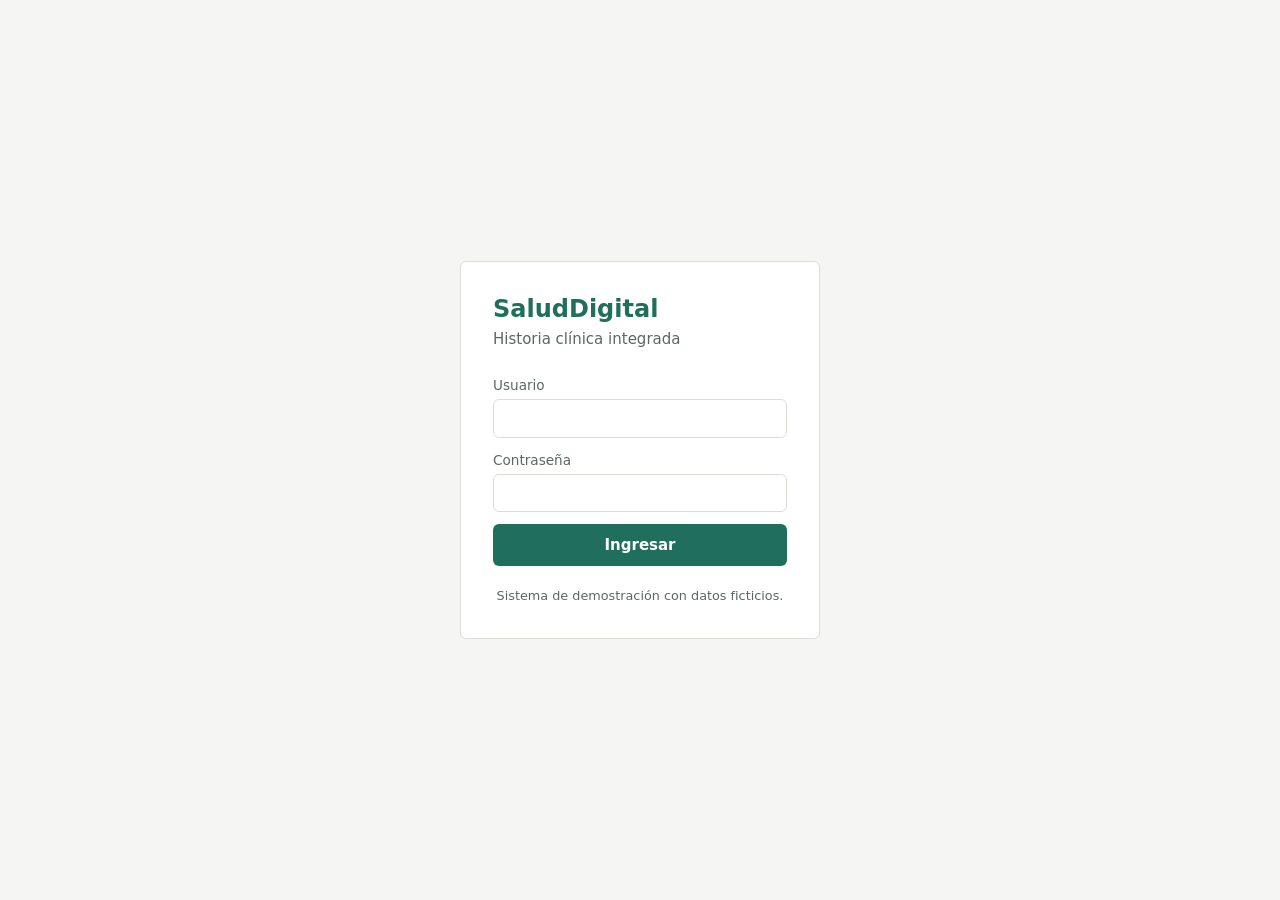
<file: hce-service/src/main/java/com/saluddigital/frontend/index.html>
<!doctype html>
<html lang="es">
<head>
  <meta charset="utf-8">
  <meta name="viewport" content="width=device-width, initial-scale=1">
  <title>SaludDigital · Ingreso</title>
  <link rel="stylesheet" href="css/base.css">
  <link rel="stylesheet" href="css/componentes.css">
  <link rel="stylesheet" href="css/login.css">
</head>
<body class="pagina-login">
  <main class="login">
    <h1 class="login__marca">SaludDigital</h1>
    <p class="login__sub">Historia clínica integrada</p>
    <form id="form-login" class="formulario">
      <label class="campo"><span>Usuario</span>
        <input name="username" autocomplete="username" required>
      </label>
      <label class="campo"><span>Contraseña</span>
        <input name="password" type="password" autocomplete="current-password" required>
      </label>
      <p id="login-error" class="mensaje" hidden></p>
      <button class="boton boton--primario" type="submit">Ingresar</button>
    </form>
    <p class="login__nota">Sistema de demostración con datos ficticios.</p>
  </main>
  <script type="module" src="js/login.js"></script>
</body>
</html>
</file>
<file: hce-service/src/main/java/com/saluddigital/frontend/css/base.css>
:root {
  --fondo: #f5f6f4;
  --superficie: #ffffff;
  --borde: #d9ddd6;
  --texto: #1c2320;
  --texto-suave: #5d6761;
  --primario: #1f6f5c;
  --primario-hover: #18594a;
  --primario-tenue: #e6f1ed;
  --error: #b42318;
  --error-tenue: #fdecea;
  --aviso: #94580a;
  --aviso-tenue: #fdf3e2;
  --ok: #2e7d4f;
  --ok-tenue: #e7f4ec;
  --info: #2b5c8a;
  --info-tenue: #e8f0f8;
  --radio: 6px;
  --fuente: system-ui, -apple-system, "Segoe UI", Roboto, sans-serif;
}

*, *::before, *::after { box-sizing: border-box; }

body {
  margin: 0;
  font-family: var(--fuente);
  font-size: 15px;
  line-height: 1.5;
  color: var(--texto);
  background: var(--fondo);
}

h1, h2, h3 { margin: 0 0 .75rem; line-height: 1.25; }
h2 { font-size: 1.15rem; }
h3 { font-size: 1rem; margin-top: 1.5rem; }
p { margin: 0 0 .75rem; }

[hidden] { display: none !important; }
</file>
<file: hce-service/src/main/java/com/saluddigital/frontend/css/componentes.css>
/* Formularios */
.formulario { display: grid; gap: .75rem; }
.fila-form { display: flex; flex-wrap: wrap; gap: .75rem; align-items: end; }
.rejilla-form { display: grid; grid-template-columns: repeat(2, minmax(0, 1fr)); gap: .75rem; }
.rejilla-form .campo--completo,
.rejilla-form fieldset,
.rejilla-form button { grid-column: 1 / -1; }
.rejilla-form button { justify-self: start; }

.campo { display: grid; gap: .25rem; font-size: .85rem; color: var(--texto-suave); flex: 1; }
.campo--corto { flex: 0 0 90px; }

input, select, textarea {
  font: inherit;
  color: var(--texto);
  padding: .5rem .6rem;
  border: 1px solid var(--borde);
  border-radius: var(--radio);
  background: var(--superficie);
  width: 100%;
}
textarea { resize: vertical; min-height: 4.5rem; }
input:focus, select:focus, textarea:focus {
  outline: 2px solid var(--primario-tenue);
  border-color: var(--primario);
}

fieldset { border: 1px solid var(--borde); border-radius: var(--radio); padding: .75rem; margin: 0; }
legend { font-size: .85rem; color: var(--texto-suave); padding: 0 .25rem; }
.check { display: flex; gap: .5rem; align-items: center; padding: .2rem 0; font-size: .9rem; }
.check input { width: auto; }

/* Botones */
.boton {
  font: inherit;
  font-weight: 600;
  padding: .55rem 1rem;
  border-radius: var(--radio);
  border: 1px solid transparent;
  cursor: pointer;
}
.boton:disabled { opacity: .6; cursor: wait; }
.boton--primario { background: var(--primario); color: #fff; }
.boton--primario:hover { background: var(--primario-hover); }
.boton--aviso { background: var(--aviso); color: #fff; }
.boton--texto { background: none; color: var(--primario); padding: .25rem .5rem; }
.boton--texto:hover { text-decoration: underline; }

/* Tablas */
.tabla { width: 100%; border-collapse: collapse; font-size: .9rem; }
.tabla th, .tabla td { text-align: left; padding: .5rem; border-bottom: 1px solid var(--borde); }
.tabla th {
  color: var(--texto-suave);
  font-weight: 600;
  font-size: .8rem;
  text-transform: uppercase;
  letter-spacing: .03em;
}
.fila--alerta td { background: var(--aviso-tenue); font-weight: 600; }

/* Estados */
.estado {
  display: inline-block;
  font-size: .75rem;
  font-weight: 600;
  padding: .1rem .5rem;
  border-radius: 999px;
  text-transform: capitalize;
  background: #eceeea;
  color: var(--texto-suave);
}
.estado--programada, .estado--enviada { background: var(--info-tenue); color: var(--info); }
.estado--atendida, .estado--completada { background: var(--ok-tenue); color: var(--ok); }

/* Mensajes */
.mensaje { padding: .6rem .8rem; border-radius: var(--radio); font-size: .9rem; margin-top: .75rem; }
.mensaje--error { background: var(--error-tenue); color: var(--error); }
.mensaje--aviso { background: var(--aviso-tenue); color: var(--aviso); }
.mensaje--ok { background: var(--ok-tenue); color: var(--ok); }
.mensaje--info { background: var(--info-tenue); color: var(--info); }

/* Textos */
.etiqueta { font-size: .85rem; color: var(--texto-suave); font-variant-numeric: tabular-nums; }
.detalle { color: var(--texto-suave); font-size: .875rem; }
.vacio { color: var(--texto-suave); font-style: italic; }

/* Agenda */
.lista { list-style: none; margin: 0; padding: 0; display: grid; gap: .5rem; }
.lista__item {
  width: 100%;
  text-align: left;
  display: grid;
  gap: .1rem;
  padding: .6rem .75rem;
  border: 1px solid var(--borde);
  border-radius: var(--radio);
  background: var(--superficie);
  font: inherit;
  cursor: pointer;
}
.lista__item:hover { border-color: var(--primario); background: var(--primario-tenue); }

/* Historia clínica */
.atencion { border-left: 3px solid var(--primario); padding: .5rem 0 .5rem 1rem; margin-bottom: 1rem; }
.atencion__cabecera { display: flex; flex-wrap: wrap; justify-content: space-between; gap: .5rem; margin-bottom: .25rem; }
.ordenes { list-style: none; padding: 0; margin: .5rem 0 0; display: grid; gap: .35rem; }
.ordenes li { display: flex; align-items: center; gap: .75rem; font-size: .9rem; }
.resultado { margin-top: 1rem; border-top: 1px solid var(--borde); padding-top: 1rem; }
</file>
<file: hce-service/src/main/java/com/saluddigital/frontend/css/login.css>
.pagina-login { min-height: 100vh; display: grid; place-items: center; padding: 1rem; }

.login {
  width: 100%;
  max-width: 360px;
  background: var(--superficie);
  border: 1px solid var(--borde);
  border-radius: var(--radio);
  padding: 2rem;
}
.login__marca { color: var(--primario); font-size: 1.5rem; margin-bottom: .25rem; }
.login__sub { color: var(--texto-suave); margin-bottom: 1.5rem; }
.login__nota { color: var(--texto-suave); font-size: .8rem; margin: 1.25rem 0 0; text-align: center; }
.login .boton { width: 100%; }
</file>
<file: hce-service/src/main/java/com/saluddigital/frontend/css/layout.css>
.barra {
  display: flex;
  align-items: center;
  gap: 1rem;
  padding: .75rem 1.5rem;
  background: var(--superficie);
  border-bottom: 1px solid var(--borde);
}
.barra__marca { font-weight: 700; color: var(--primario); }
.barra__usuario { margin-left: auto; color: var(--texto-suave); font-size: .9rem; }

.contenido {
  max-width: 1100px;
  margin: 1.5rem auto;
  padding: 0 1rem;
  display: grid;
  gap: 1rem;
}
.contenido--dos { grid-template-columns: 320px 1fr; align-items: start; }

.panel {
  background: var(--superficie);
  border: 1px solid var(--borde);
  border-radius: var(--radio);
  padding: 1.25rem;
}
.panel__cabecera {
  display: flex;
  align-items: baseline;
  justify-content: space-between;
  gap: 1rem;
}

@media (max-width: 800px) {
  .contenido--dos { grid-template-columns: 1fr; }
}
</file>
